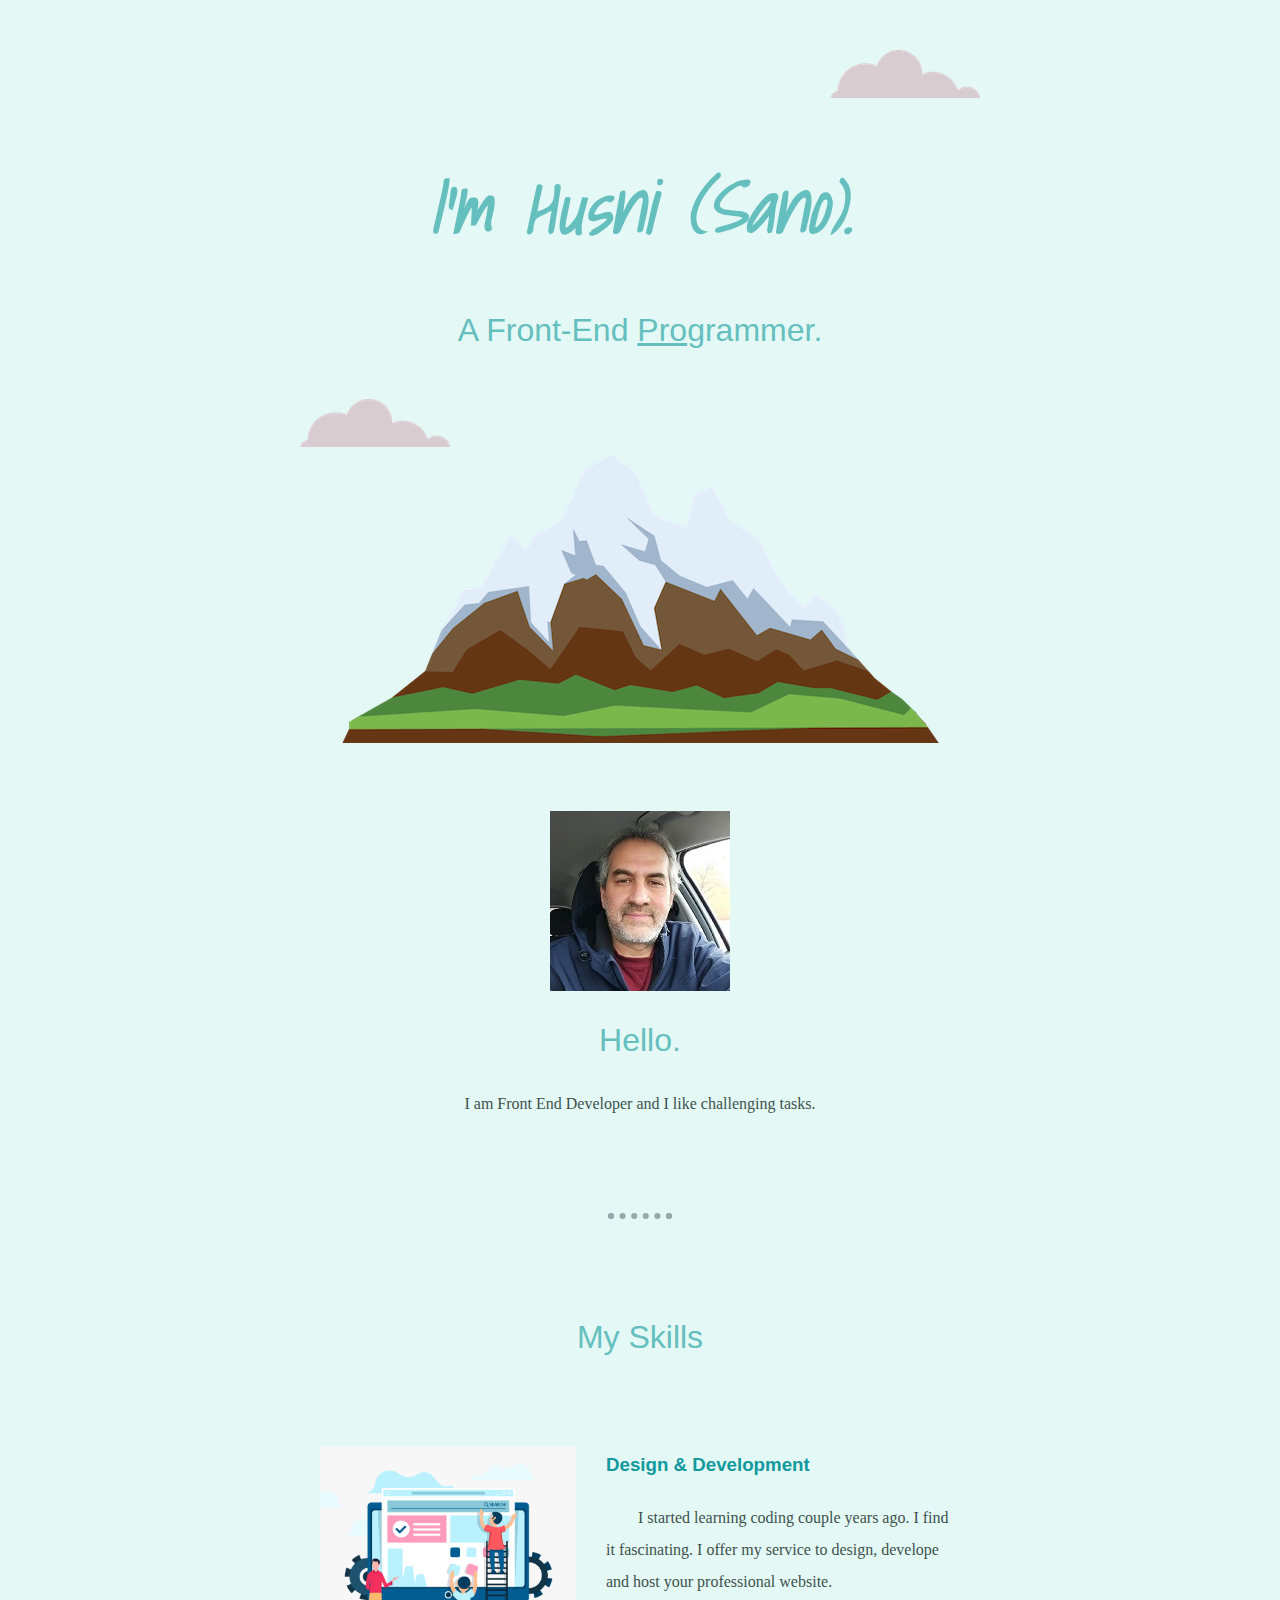
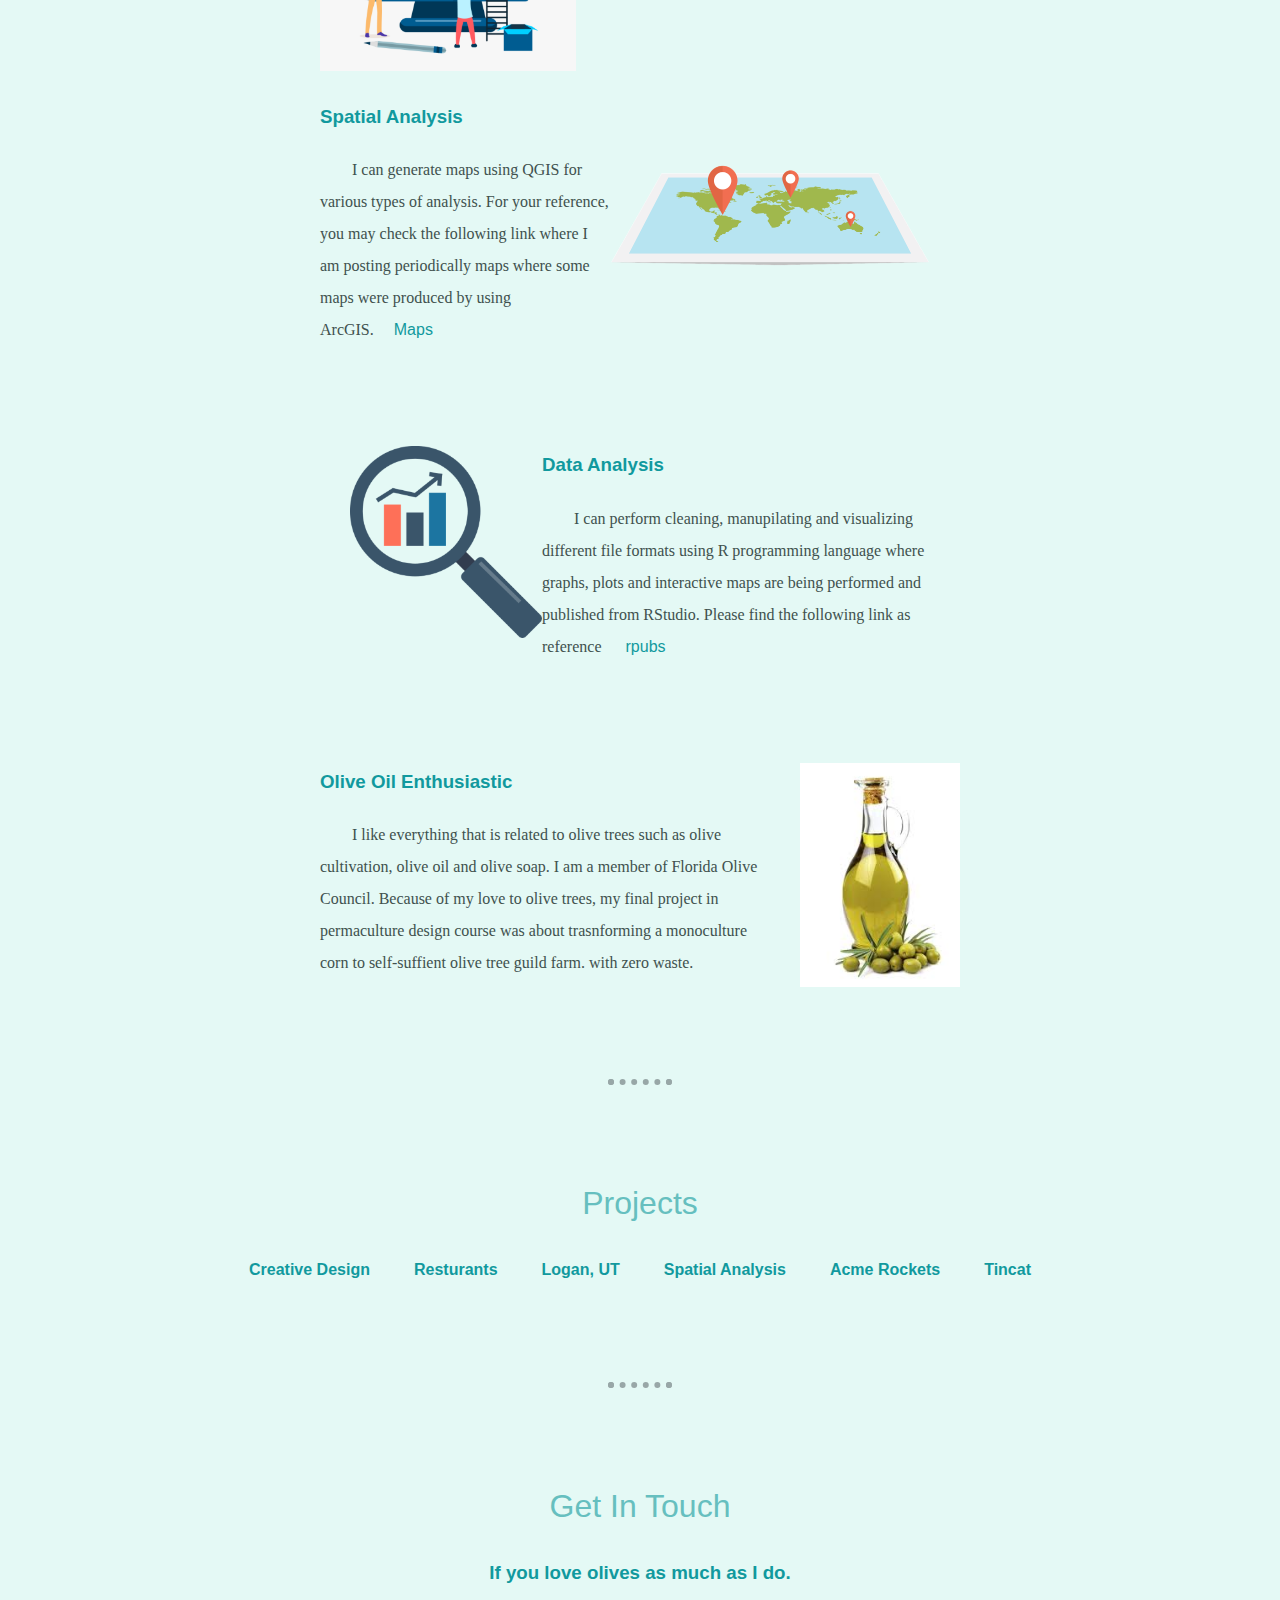
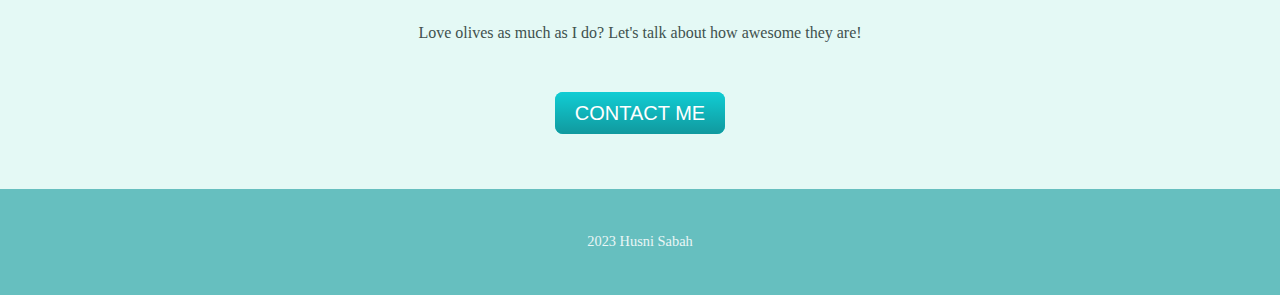
<file: index.html>
<!DOCTYPE html>
<html lang="en">
<head>
    <meta charset="UTF-8">
    <meta http-equiv="X-UA-Compatible" content="IE=edge">
    <meta name="viewport" content="width=device-width, initial-scale=1.0">
    <title>Husni Sabah</title>
    <link rel="stylesheet" href="css/style.css">
    <link rel="icon" href="images/favicon.ico">
    <link rel="preconnect" href="https://fonts.googleapis.com">
    <link rel="preconnect" href="https://fonts.gstatic.com" crossorigin>
    <link href="https://fonts.googleapis.com/css2?family=Shadows+Into+Light&display=swap" rel="stylesheet">
</head>
<body>
<div class="top-container">
    <img class="top-cloud" src="images/cloud.png" alt="cloud-img">
    <H1><em>I'm Husni (Sano).</em></H1>  
    <h2>A Front-End <span class="pro">Pro</span>grammer.</h2>
    <img class="bottom-cloud" src="images/cloud.png" alt="cloud-img">
    <img src="images/mountain.png" alt="mountain-img">
</div>
<div class="middle-container">
    <div class="profile">
      <img src="images/myphoto.jfif" alt="My photo">
      <h2>Hello.</h2>
      <p>I am Front End Developer and I like challenging tasks.</p>
    </div>
    <hr>
    <div class="skills">
      <h2>My Skills</h2>
      <div class="skill-row">
        <img class="web-img" src="images/web-design-web-development.png" alt="web & design">
        <h3>Design & Development</h3>
        <p class="web-skill">I started learning coding couple years ago. I find it fascinating.
          I offer my service to design, develope and host your professional website. 
        </p>
      </div>      
      <div class="skill-row">
        <img class="map-img" src="images/map.png" alt="maps qgis">
        <h3>Spatial Analysis</h3>
        <p class="web-skill">I can generate maps using QGIS for various types of analysis. For your reference,  
          you may check the following link where I am posting periodically maps where some maps 
          were produced by using ArcGIS.<a href=" https://sano84.github.io/data.github.io/">Maps</a>
        </p>
      </div>
      <div class="skill-row">
        <img class="data-img" src="images/analysis.png" alt="data analysis">
        <h3>Data Analysis</h3>
        <p class="web-skill">I can perform cleaning, manupilating and visualizing different file formats using R programming language
          where graphs, plots and interactive maps are being performed and published from RStudio. Please find the following link
          as reference <a href="http://https://rpubs.com/sano84">rpubs</a>
        </p>
      </div>
      <div class="skill-row">
        <img class="olive-img" src="images/olive oil.jpg" alt="olive enthusiastic">
        <h3>Olive Oil Enthusiastic</h3>
        <p class="web-skill">I like everything that is related to olive trees such as olive cultivation, olive oil and olive soap. I am a member of Florida Olive Council.
          Because of my love to olive trees, my final project in permaculture design course was about trasnforming a monoculture corn to self-suffient olive tree guild farm.
          with zero waste.
        </p>
      </div>
    </div>
    <hr>
    <div >
      <h2>Projects</h2>
      <table class="project">
        <tr>
          <th>
            <a href="creativeDesign.html">Creative Design</a>
          </th>
          <th>
            <a href="foods.html">Resturants</a>
          </th>
          <th>
            <a href="interactivemap.html">Logan, UT</a>
          </th>
          <th>
            <a href="map.html">Spatial Analysis</a>
          </th>
          <th>
            <a href="rockets.html">Acme Rockets</a>
          </th>
          <th>
            <a href="tincat.html">Tincat</a>
          </th>
        </tr>
      </table>
      <ul>
        
      </ul>
    </div>
    <hr>
    <div class="contact-me">
      <h2>Get In Touch</h2>
      <h3>If you love olives as much as I do.</h3>
      <p class="contact-message">Love olives as much as I do? Let's talk about how awesome they are!</p>
      <a class="btn" href="mailto:husnins@mail.com">CONTACT ME</a>
    </div>
  </div>
  
  
  <div class="bottom-container">
    <!-- <a class="footer-link" href="http://sano84.github.io/webdevelopmentCV/">Résumé</a>     -->
    <p class="name">2023 Husni Sabah</p>
  </div>
</body>
</html>
</file>
<file: css/style.css>
body {
    color: #40514E;
    margin: 0;
    text-align: center;
    font-family: cursive;
}

h1 {
    color: #66BFBF;
    font-size: 4.5rem;
    margin-top: 50px auto 0 auto;
    font-family: 'shadows into light';
    /* width: 10%;
    margin: 0 auto; */
}

h2 {
    color: #66BFBF;
    font-size: 2rem;
    font-family: 'Gill Sans', 'Gill Sans MT', Calibri, 'Trebuchet MS', sans-serif;
    font-weight: normal;
    padding-bottom: 10px;
}


h3 {
    color: #11999E;
    font-family: 'Gill Sans', 'Gill Sans MT', Calibri, 'Trebuchet MS', sans-serif;
}

/* 
p{
    font-size: 2rem;
} */

hr{
    border: dotted #98a7a7 6px;
    border-bottom: none;
    width: 4%;
    margin: 100px auto;    
}

a {
    color: #11999E;
    font-family: 'Gill Sans', 'Gill Sans MT', Calibri, 'Trebuchet MS', sans-serif;
    text-decoration: none;
    margin: 10px 20px;
}

a:hover{
    color: #EAF6F6;
}



.top-container{
    background-color: #E4F9F5;
    position: relative;
    padding-top: 100px;
}

.middle-container {
    background-color: #E4F9F5;
    padding: 4rem 0;
    /* margin: 100px 0; */
 }

.bottom-container {
    background-color: #66BFBF;
    padding: 10px 0 10px;
} 

.skill-row {
    width: 50%;
    margin: 80px auto 100px auto;
    text-align: left;
    line-height: 2;
}

.pro{
    text-decoration: underline;
    /* 
     */
    ;
}

.contact-message {
    width: 40%;
    margin: 40px auto 60px;
}

.name{
    color: #EAF6F6;
    font-size: 0.9rem;
    padding: 20px 0;
}

.top-cloud {
    position: absolute;
    right: 300px;
    top: 50px;
}

.bottom-cloud {
    position: absolute;
    left: 300px;
    bottom: 300px;
}


.web-img{
    width: 40%;
    float: left;
    margin-right: 30px;
}

.web-skill{
    text-indent: 2rem;
}

.map-img{
    width: 50%;
    /* height: 80%; */
    float: right;
    margin-right: 30px;
}

.data-img{
    width: 30%;
    float: left;
    margin-left: 30px;
}

.olive-img{
    width: 25%;
    float: right;
    margin-left: 30px;
}

.project{
    display: flex;
    justify-content:space-evenly;
}

.btn {
    background: #11cdd4;
    background-image: -webkit-linear-gradient(top, #11cdd4, #11999e);
    background-image: -moz-linear-gradient(top, #11cdd4, #11999e);
    background-image: -ms-linear-gradient(top, #11cdd4, #11999e);
    background-image: -o-linear-gradient(top, #11cdd4, #11999e);
    background-image: linear-gradient(to bottom, #11cdd4, #11999e);
    -webkit-border-radius: 8;
    -moz-border-radius: 8;
    border-radius: 8px;
    font-family: 'Gill Sans', 'Gill Sans MT', Calibri, 'Trebuchet MS', sans-serif;;
    color: #ffffff;
    font-size: 20px;
    padding: 10px 20px 10px 20px;
    text-decoration: none;
  }
  
  .btn:hover {
    background: #30e3cb;
    background-image: -webkit-linear-gradient(top, #30e3cb, #2bc4ad);
    background-image: -moz-linear-gradient(top, #30e3cb, #2bc4ad);
    background-image: -ms-linear-gradient(top, #30e3cb, #2bc4ad);
    background-image: -o-linear-gradient(top, #30e3cb, #2bc4ad);
    background-image: linear-gradient(to bottom, #30e3cb, #2bc4ad);
    text-decoration: none;
  }
</file>
